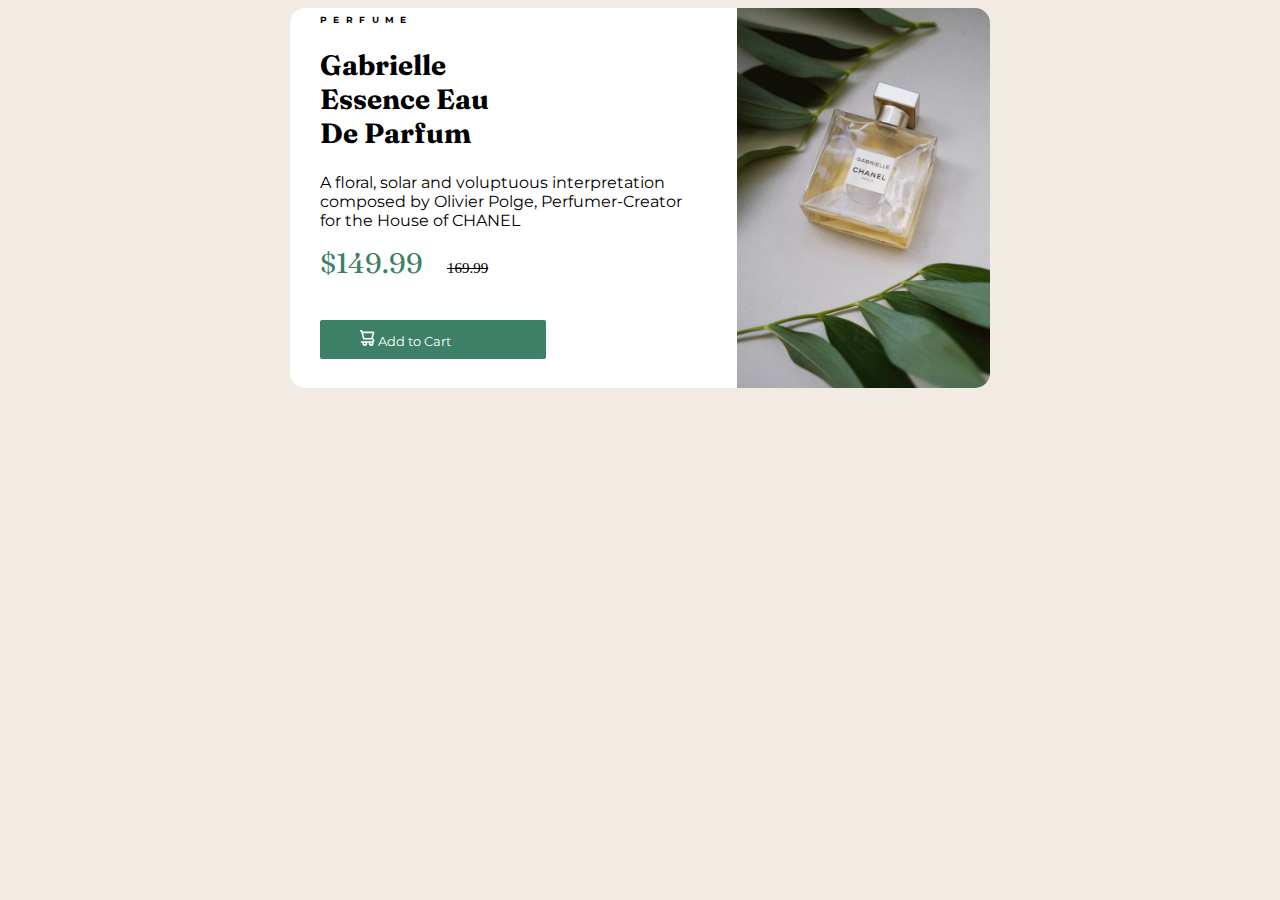
<file: index.html>
<!DOCTYPE html>
<html lang="en">
<head>
    <link rel="preconnect" href="https://fonts.googleapis.com">
    <link rel="preconnect" href="https://fonts.gstatic.com" crossorigin>
    <link href="https://fonts.googleapis.com/css2?family=Fraunces:wght@700&family=Montserrat:wght@500;700&display=swap" rel="stylesheet">
    <meta charset="UTF-8" >
    <link rel="stylesheet" href="style.css">
</head>
<body>
    <div class="container">
        <div class="text">
            <h1>PERFUME</h1>
            <h2>Gabrielle Essence Eau De Parfum</h2>
            <p>A floral, solar and voluptuous
            interpretation composed by 
            Olivier Polge, Perfumer-Creator 
            for the House of CHANEL</p>
            <span class="price">$149.99</span>
            <span class="oldprice">169.99</span><br>
            <button class="addtocart" name="addtocart" onclick="addtocart()">
                <img src="icon-cart.svg" alt="add to cart button">      Add to Cart</button>
            
        </div>

        <div class="image">
            <img src="image-product-desktop.jpg" alt="perfume">
        </div>
    </div>
</body>

</html>
</file>
<file: style.css>
.oldprice {
    text-decoration: line-through;
    font-size: 15px;
    padding-left: 20px;
}




body {
    background-color: hsl(30, 38%, 92%);
}

h1 {
    
    font-size: 9px;
    font-family: 'Montserrat', sans-serif;
    letter-spacing: 0.4rem;

}

h2 {
    font-size: 28px;
    font-family: 'Fraunces', serif;
    max-width: 200px;

}

p {
    font-family: 'Montserrat', sans-serif;

}

.price {
    font-family: 'Fraunces', serif;
    font-size: 28px;
    color: hsl(158, 36%, 37%);
}

.container {
    width: 700px;
    justify-content: center;
    align-items: stretch;
    display: flex;
    border-radius: 15px;
    margin: auto;
    overflow: hidden;
}

.image .text {
    flex: 1;
    padding: 10;
}

.image img{
    width: 100%;
    height: auto;
    display: block;
    align-items: center;
}


.text {
    
    justify-content: left;
   
    flex-direction: column;
    background-color: white;
    box-sizing: border-box;
    
    padding-left: 30px;
    padding-right: 30px;
}


.addtocart {
    margin-right: 2px;
    margin-top: 40px;
    justify-content: center;
    color: white;
    background-color: hsl(158, 36%, 37%);
    border: none;
    border-radius: 2px;
    font-family: 'Montserrat', sans-serif;
    padding-left: 40px;
    padding-right: 95px;
    padding-top: 10px;
    padding-bottom: 10px;
}
</file>
